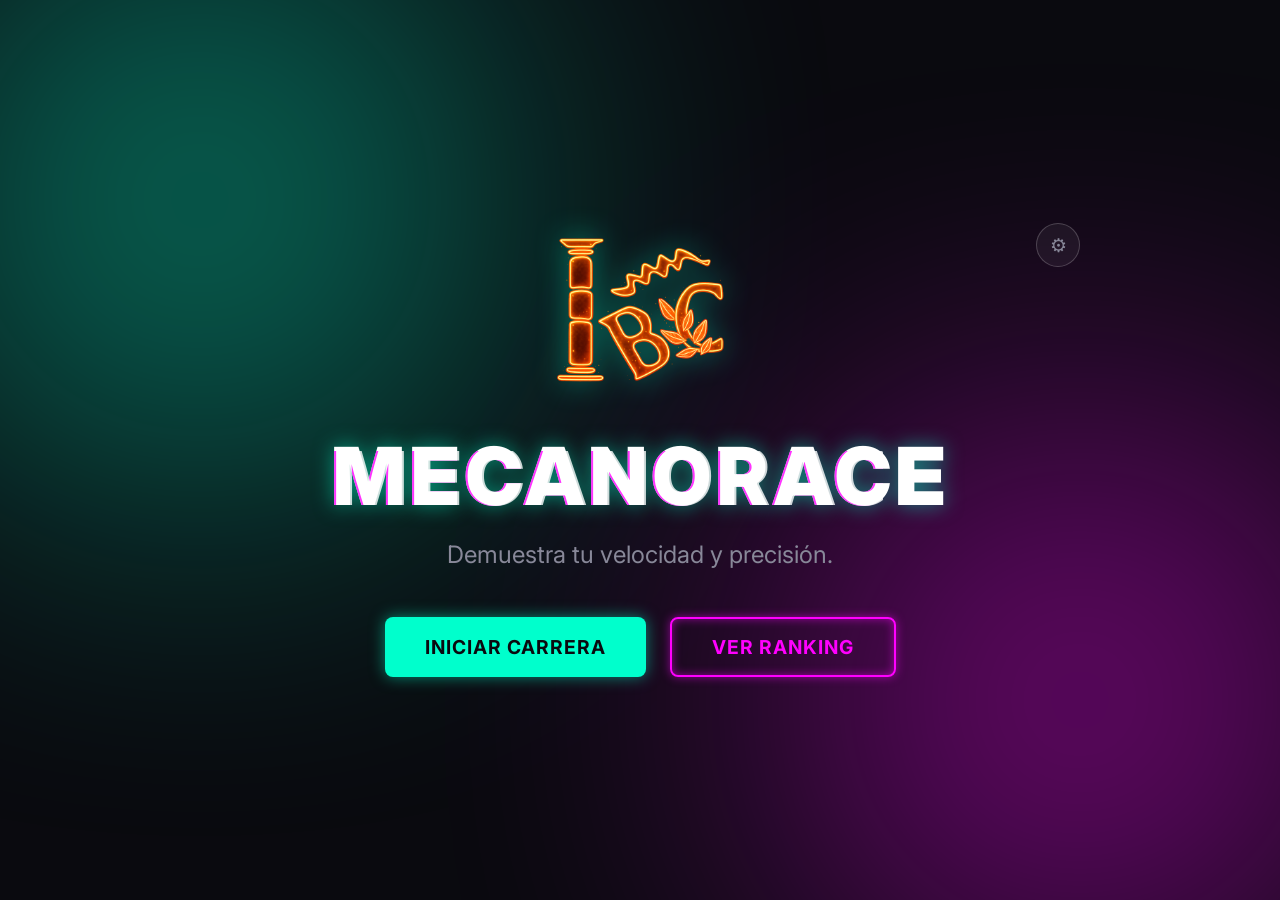
<file: index.html>
<!DOCTYPE html>
<html lang="es">

<head>
    <meta charset="UTF-8">
    <meta name="viewport" content="width=device-width, initial-scale=1.0">
    <title>MecanoRace - Campeonato de Mecanografía</title>
    <!-- Google Fonts -->
    <link rel="preconnect" href="https://fonts.googleapis.com">
    <link rel="preconnect" href="https://fonts.gstatic.com" crossorigin>
    <link
        href="https://fonts.googleapis.com/css2?family=Fira+Code:wght@400;500;700&family=Inter:wght@400;700;900&display=swap"
        rel="stylesheet">
    <!-- Custom CSS -->
    <link rel="stylesheet" href="style.css">
</head>

<body>
    <div class="background-effects">
        <div class="glow glow-1"></div>
        <div class="glow glow-2"></div>
    </div>

    <main class="app-container">
        <!-- WELCOME SCREEN -->
        <section id="welcome-screen" class="screen active" style="position: relative;">
            <img src="botanic.png" alt="Botanic Logo" class="main-logo">
            <a href="admin/index.html" class="admin-link-btn" title="Administración">⚙</a>
            <h1 class="glitch" data-text="MECANORACE">MECANORACE</h1>
            <p class="subtitle">Demuestra tu velocidad y precisión.</p>
            <div class="button-group">
                <button id="btn-start" class="btn btn-primary">INICIAR CARRERA</button>
                <button id="btn-show-leaderboard" class="btn btn-secondary">VER RANKING</button>
            </div>
        </section>

        <!-- GAME SCREEN -->
        <section id="game-screen" class="screen hidden">
            <header class="game-dashboard" style="position: relative;">
                <div style="position: absolute; top: 0; right: -50px; display: flex; flex-direction: column; gap: 0.5rem; z-index: 10;">
                    <button id="btn-restart" class="btn btn-icon" title="Reiniciar" style="padding: 0.5rem; width: 40px; height: 40px; display: flex; align-items: center; justify-content: center; font-size: 1.5rem; border-radius: 8px;">↻</button>
                    <button id="btn-quit" class="btn btn-icon" title="Abandonar" style="padding: 0.5rem; width: 40px; height: 40px; display: flex; align-items: center; justify-content: center; font-size: 1.5rem; border-radius: 8px;">✕</button>
                </div>
                <div class="stats-row">
                    <div class="stat-box">
                        <span class="stat-label">TIEMPO</span>
                        <span id="stat-time" class="stat-value">0.0s</span>
                    </div>
                    <div class="stat-box">
                        <span class="stat-label">RIVAL (MEJOR)</span>
                        <span id="stat-ghost-wpm" class="stat-value"
                            style="color: var(--secondary); text-shadow: 0 0 10px var(--secondary-glow);">-</span>
                    </div>
                    <div class="stat-box">
                        <span class="stat-label">PPM</span>
                        <span id="stat-wpm" class="stat-value">0</span>
                    </div>
                    <div class="stat-box">
                        <span class="stat-label">PRECISIÓN</span>
                        <span id="stat-accuracy" class="stat-value">100%</span>
                    </div>
                </div>

                <div class="progress-section">
                    <div class="progress-track" style="margin-bottom: 0.5rem;">
                        <div id="ghost-progress-bar" class="progress-fill ghost-fill"></div>
                    </div>

                    <div class="progress-track" style="margin-bottom: 1rem;">
                        <div id="player-progress-bar" class="progress-fill player-fill"></div>
                    </div>

                    <!-- Gráfica de neon WPM vs Progreso -->
                    <canvas id="wpm-chart" width="800" height="100"
                        style="width: 100%; height: 100px; display: block;"></canvas>
                </div>
                <div class="text-container" id="text-display">
                    <!-- Text characters will be injected here -->
                </div>
            </header>
        </section>

        <!-- RESULT SCREEN -->
        <section id="result-screen" class="screen hidden">
            <h2 class="section-title">¡CARRERA TERMINADA!</h2>

            <div class="results-grid">
                <div class="result-card highlight">
                    <span class="result-label">VELOCIDAD</span>
                    <span id="final-wpm" class="result-value">0 <small>PPM</small></span>
                </div>
                <div class="result-card">
                    <span class="result-label">PRECISIÓN</span>
                    <span id="final-accuracy" class="result-value">0%</span>
                </div>
                <div class="result-card">
                    <span class="result-label">TIEMPO</span>
                    <span id="final-time" class="result-value">0s</span>
                </div>
            </div>

            <form id="save-score-form" class="save-form">
                <p>¡Registra tu marca en el ranking!</p>
                <div class="input-group">
                    <input type="text" id="player-name" placeholder="Tus Iniciales o Nombre" maxlength="15" required
                        autocomplete="off">
                    <button type="submit" class="btn btn-primary">GUARDAR</button>
                </div>
            </form>
            <button id="btn-skip-save" class="btn btn-secondary mt-4">VOLVER AL INICIO</button>
        </section>

        <!-- LEADERBOARD SCREEN -->
        <section id="leaderboard-screen" class="screen hidden">
            <h2 class="section-title">TOP MECANÓGRAFOS</h2>

            <div class="leaderboard-container">
                <table class="leaderboard-table">
                    <thead>
                        <tr>
                            <th>POS</th>
                            <th>NOMBRE</th>
                            <th>PPM</th>
                            <th>PRECISIÓN</th>
                        </tr>
                    </thead>
                    <tbody id="leaderboard-body">
                        <!-- Leaderboard rows will be injected here -->
                    </tbody>
                </table>
            </div>

            <button id="btn-back-home" class="btn btn-secondary mt-4">VOLVER AL INICIO</button>
        </section>
    </main>

    <!-- Custom JS -->
    <script src="main.js"></script>
</body>

</html>
</file>
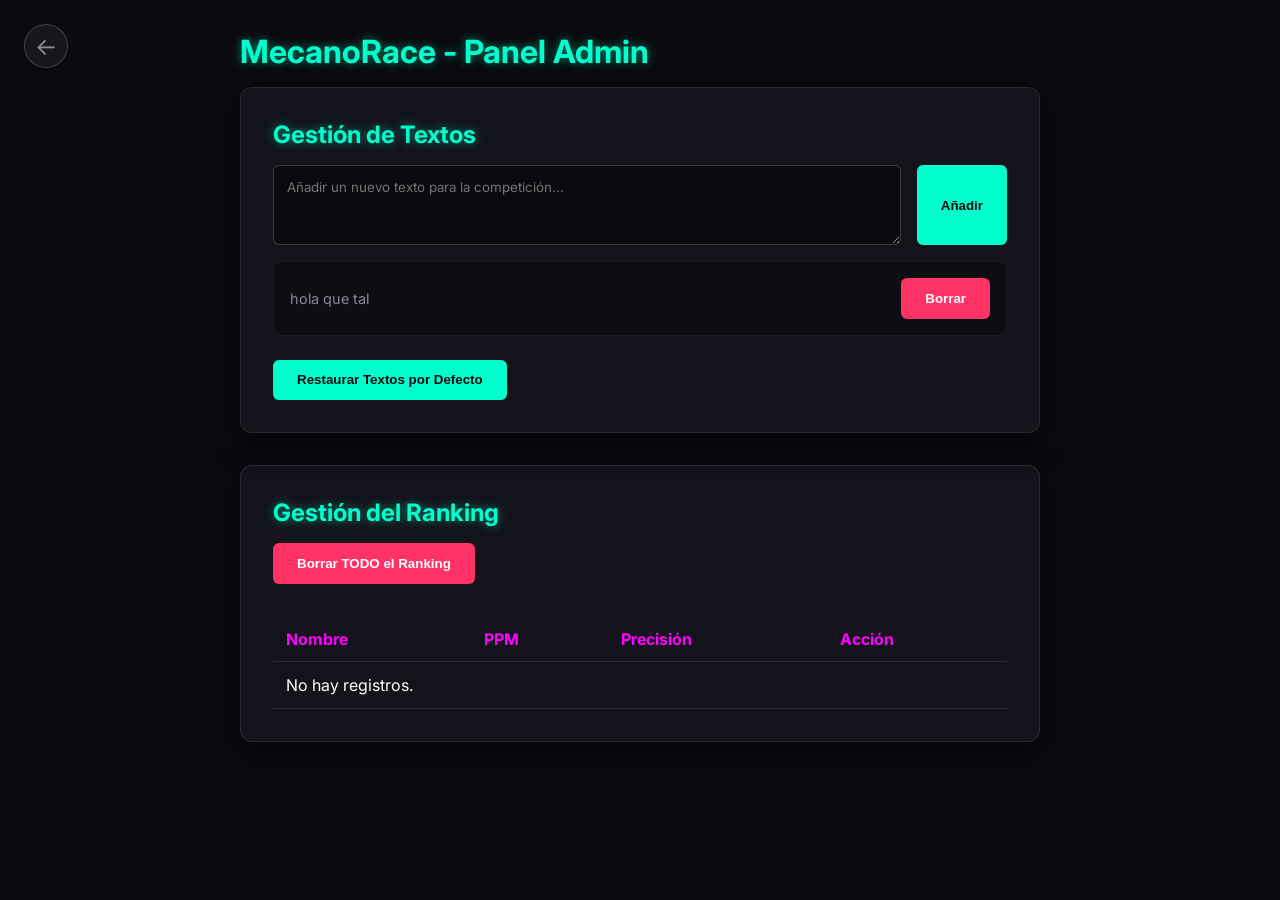
<file: admin/index.html>
<!DOCTYPE html>
<html lang="es">
<head>
    <meta charset="UTF-8">
    <meta name="viewport" content="width=device-width, initial-scale=1.0">
    <title>Admin - MecanoRace</title>
    <link href="https://fonts.googleapis.com/css2?family=Fira+Code:wght@400;700&family=Inter:wght@400;700;900&display=swap" rel="stylesheet">
    <style>
        :root {
            --bg-dark: #0a0a0f;
            --bg-panel: rgba(20, 20, 30, 0.9);
            --primary: #00ffcc;
            --primary-glow: rgba(0, 255, 204, 0.5);
            --secondary: #ff00ff;
            --error: #ff3366;
            --text-main: #ffffff;
            --text-muted: #888899;
            --font-ui: 'Inter', sans-serif;
        }

        * {
            margin: 0;
            padding: 0;
            box-sizing: border-box;
        }

        body {
            background-color: var(--bg-dark);
            color: var(--text-main);
            font-family: var(--font-ui);
            min-height: 100vh;
            padding: 2rem;
        }

        h1, h2 {
            color: var(--primary);
            margin-bottom: 1rem;
            text-shadow: 0 0 10px var(--primary-glow);
        }

        .container {
            max-width: 800px;
            margin: 0 auto;
        }

        .panel {
            background: var(--bg-panel);
            padding: 2rem;
            border-radius: 12px;
            border: 1px solid rgba(255, 255, 255, 0.1);
            margin-bottom: 2rem;
            box-shadow: 0 10px 30px rgba(0,0,0,0.5);
        }

        .hidden { display: none !important; }

        /* Forms */
        .input-group {
            margin-bottom: 1rem;
            display: flex;
            gap: 1rem;
        }

        input[type="password"], input[type="text"], textarea {
            width: 100%;
            background: rgba(0, 0, 0, 0.5);
            border: 1px solid rgba(255, 255, 255, 0.2);
            color: var(--text-main);
            padding: 0.8rem;
            border-radius: 6px;
            font-family: var(--font-ui);
            outline: none;
        }
        
        textarea {
            resize: vertical;
            min-height: 80px;
        }

        input:focus, textarea:focus {
            border-color: var(--primary);
            box-shadow: 0 0 5px var(--primary-glow);
        }

        .btn {
            padding: 0.8rem 1.5rem;
            background: var(--primary);
            color: var(--bg-dark);
            border: none;
            border-radius: 6px;
            font-weight: bold;
            cursor: pointer;
            transition: all 0.2s;
        }

        .btn:hover {
            box-shadow: 0 0 15px var(--primary-glow);
        }

        .btn-danger {
            background: var(--error);
            color: white;
        }
        
        .btn-danger:hover {
            box-shadow: 0 0 15px rgba(255, 51, 102, 0.5);
        }

        /* Lists */
        .item-list {
            list-style: none;
            margin-top: 1rem;
        }

        .item-list li {
            background: rgba(0,0,0,0.3);
            padding: 1rem;
            border: 1px solid rgba(255,255,255,0.05);
            margin-bottom: 0.5rem;
            border-radius: 6px;
            display: flex;
            justify-content: space-between;
            align-items: center;
            gap: 1rem;
        }
        
        .text-preview {
            flex: 1;
            font-size: 0.9rem;
            color: var(--text-muted);
        }

        table {
            width: 100%;
            border-collapse: collapse;
            margin-top: 1rem;
        }

        th, td {
            padding: 0.8rem;
            text-align: left;
            border-bottom: 1px solid rgba(255,255,255,0.1);
        }

        th { color: var(--secondary); }

        .back-btn {
            position: fixed;
            top: 1.5rem;
            left: 1.5rem;
            width: 44px;
            height: 44px;
            background: rgba(255, 255, 255, 0.05);
            border: 1px solid rgba(255, 255, 255, 0.2);
            border-radius: 50%;
            display: flex;
            align-items: center;
            justify-content: center;
            color: var(--text-muted);
            text-decoration: none;
            font-size: 1.5rem;
            transition: all 0.3s ease;
            z-index: 100;
        }

        .back-btn:hover {
            color: var(--primary);
            border-color: var(--primary);
            background: rgba(0, 255, 204, 0.1);
            box-shadow: 0 0 15px var(--primary-glow);
            transform: translateX(-5px);
        }
    </style>
</head>
<body>
    <a href="../index.html" class="back-btn" title="Volver al Juego">←</a>

<div class="container">
    <h1>MecanoRace - Panel Admin</h1>

    <!-- Admin Content -->
    <div id="admin-content">
        
        <!-- Textos -->
        <div class="panel">
            <h2>Gestión de Textos</h2>
            <div class="input-group">
                <textarea id="new-text" placeholder="Añadir un nuevo texto para la competición..."></textarea>
                <button class="btn" onclick="addText()">Añadir</button>
            </div>
            <ul id="texts-list" class="item-list"></ul>
            <button class="btn mt-2" onclick="resetDefaultTexts()" style="margin-top: 1rem;">Restaurar Textos por Defecto</button>
        </div>

        <!-- Leaderboard -->
        <div class="panel">
            <h2>Gestión del Ranking</h2>
            <button class="btn btn-danger" onclick="clearLeaderboard()" style="margin-bottom: 1rem;">Borrar TODO el Ranking</button>
            <table id="leaderboard-table">
                <thead>
                    <tr>
                        <th>Nombre</th>
                        <th>PPM</th>
                        <th>Precisión</th>
                        <th>Acción</th>
                    </tr>
                </thead>
                <tbody id="leaderboard-body"></tbody>
            </table>
        </div>
        
    </div>
</div>

<script>
    const defaultTexts = [
        "La tecnología no es nada. Lo importante es que tengas fe en la gente, que sean básicamente buenas e inteligentes, y si les das herramientas, harán cosas maravillosas con ellas.",
        "El diseño no es solo lo que se ve y lo que se siente. El diseño es cómo funciona. La innovación distingue a los líderes de los seguidores en el mundo moderno.",
        "Escribir rápido y sin errores es una habilidad esencial en la era digital. Cada pulsación en el teclado es un paso más hacia la eficiencia absoluta y el dominio de la máquina.",
        "En el vasto universo de la programación, la lógica y la creatividad convergen. Una mente aguda puede resolver problemas complejos escribiendo líneas de código que transforman ideas en realidad tangible.",
        "Las máquinas computacionales pueden procesar información a velocidades increíbles, pero todavía requieren de la intuición humana para guiar su inmenso poder hacia propósitos verdaderamente significativos y útiles."
    ];

    // Cargar datos al iniciar
    loadData();

    function loadData() {
        renderTexts();
        renderLeaderboard();
    }

    /* --- GESTIÓN DE TEXTOS --- */
    function getTexts() {
        let texts = JSON.parse(localStorage.getItem('mecanorace_texts'));
        if (!texts || !Array.isArray(texts) || texts.length === 0) {
            texts = defaultTexts;
            localStorage.setItem('mecanorace_texts', JSON.stringify(texts));
        }
        return texts;
    }

    function renderTexts() {
        const texts = getTexts();
        const list = document.getElementById('texts-list');
        list.innerHTML = '';
        texts.forEach((t, i) => {
            const li = document.createElement('li');
            li.innerHTML = `
                <div class="text-preview">${t}</div>
                <button class="btn btn-danger" onclick="deleteText(${i})">Borrar</button>
            `;
            list.appendChild(li);
        });
    }

    function addText() {
        const input = document.getElementById('new-text');
        const val = input.value.trim();
        if (val) {
            const texts = getTexts();
            texts.push(val);
            localStorage.setItem('mecanorace_texts', JSON.stringify(texts));
            input.value = '';
            renderTexts();
        }
    }

    function deleteText(index) {
        const texts = getTexts();
        if (texts.length <= 1) {
            return;
        }
        texts.splice(index, 1);
        localStorage.setItem('mecanorace_texts', JSON.stringify(texts));
        renderTexts();
    }

    function resetDefaultTexts() {
        localStorage.setItem('mecanorace_texts', JSON.stringify(defaultTexts));
        renderTexts();
    }

    /* --- GESTIÓN DE RANKING --- */
    function getLeaderboard() {
        return JSON.parse(localStorage.getItem('mecanorace_leaderboard')) || [];
    }

    function renderLeaderboard() {
        const lb = getLeaderboard();
        const tbody = document.getElementById('leaderboard-body');
        tbody.innerHTML = '';
        
        if (lb.length === 0) {
            tbody.innerHTML = '<tr><td colspan="4">No hay registros.</td></tr>';
            return;
        }

        lb.forEach((score, i) => {
            const tr = document.createElement('tr');
            tr.innerHTML = `
                <td>${score.name}</td>
                <td>${score.wpm}</td>
                <td>${score.accuracy}%</td>
                <td><button class="btn btn-danger" style="padding:0.3rem 0.8rem;" onclick="deleteScore(${i})">Borrar</button></td>
            `;
            tbody.appendChild(tr);
        });
    }

    function deleteScore(index) {
        const lb = getLeaderboard();
        lb.splice(index, 1);
        localStorage.setItem('mecanorace_leaderboard', JSON.stringify(lb));
        renderLeaderboard();
    }

    function clearLeaderboard() {
        localStorage.setItem('mecanorace_leaderboard', JSON.stringify([]));
        renderLeaderboard();
    }
</script>

</body>
</html>
</file>
<file: style.css>
:root {
    --bg-dark: #0a0a0f;
    --bg-panel: rgba(20, 20, 30, 0.7);
    --primary: #00ffcc;
    --primary-glow: rgba(0, 255, 204, 0.5);
    --secondary: #ff00ff;
    --secondary-glow: rgba(255, 0, 255, 0.5);
    --text-main: #ffffff;
    --text-muted: #888899;
    --error: #ff3366;
    --correct: #00ffcc;
    --font-ui: 'Inter', sans-serif;
    --font-mono: 'Fira Code', monospace;
}

* {
    margin: 0;
    padding: 0;
    box-sizing: border-box;
}

body {
    background-color: var(--bg-dark);
    color: var(--text-main);
    font-family: var(--font-ui);
    min-height: 100vh;
    display: flex;
    justify-content: center;
    align-items: center;
    overflow-x: hidden;
    position: relative;
}

/* Background Effects */
.background-effects {
    position: fixed;
    top: 0;
    left: 0;
    width: 100vw;
    height: 100vh;
    z-index: -1;
    overflow: hidden;
}

.glow {
    position: absolute;
    width: 600px;
    height: 600px;
    border-radius: 50%;
    filter: blur(150px);
    opacity: 0.4;
    animation: float 10s infinite alternate ease-in-out;
}

.glow-1 {
    background: var(--primary);
    top: -100px;
    left: -100px;
}

.glow-2 {
    background: var(--secondary);
    bottom: -100px;
    right: -100px;
    animation-delay: -5s;
}

@keyframes float {
    0% {
        transform: translate(0, 0) scale(1);
    }

    100% {
        transform: translate(50px, 50px) scale(1.1);
    }
}

/* App Container */
.app-container {
    width: 100%;
    max-width: 900px;
    padding: 0.6rem;
    position: relative;
    z-index: 1;
}

/* Screens */
.screen {
    display: none;
    flex-direction: column;
    align-items: center;
    text-align: center;
    animation: fadeIn 0.4s ease-out forwards;
}

.screen.active {
    display: flex;
}

.hidden {
    display: none !important;
}

@keyframes fadeIn {
    from {
        opacity: 0;
        transform: translateY(20px);
    }

    to {
        opacity: 1;
        transform: translateY(0);
    }
}

/* Welcome Screen */
.glitch {
    font-size: 5rem;
    font-weight: 900;
    text-transform: uppercase;
    position: relative;
    text-shadow: 0 0 20px var(--primary-glow);
    margin-bottom: 1rem;
    letter-spacing: 4px;
}

.main-logo {
    max-width: 180px;
    height: auto;
    margin-bottom: 1.5rem;
    filter: drop-shadow(0 0 15px rgba(0, 255, 204, 0.4));
}

.glitch::before,
.glitch::after {
    content: attr(data-text);
    position: absolute;
    top: 0;
    left: 0;
    width: 100%;
    height: 100%;
    opacity: 0.8;
}

.glitch::before {
    left: 2px;
    text-shadow: -2px 0 var(--secondary);
    clip: rect(24px, 550px, 90px, 0);
    animation: glitch-anim 3s infinite linear alternate-reverse;
}

.glitch::after {
    left: -2px;
    text-shadow: -2px 0 var(--primary);
    clip: rect(85px, 550px, 140px, 0);
    animation: glitch-anim 2.5s infinite linear alternate-reverse;
}

@keyframes glitch-anim {
    0% {
        clip: rect(10px, 9999px, 44px, 0);
    }

    20% {
        clip: rect(80px, 9999px, 12px, 0);
    }

    40% {
        clip: rect(15px, 9999px, 66px, 0);
    }

    60% {
        clip: rect(94px, 9999px, 33px, 0);
    }

    80% {
        clip: rect(33px, 9999px, 88px, 0);
    }

    100% {
        clip: rect(66px, 9999px, 11px, 0);
    }
}

.subtitle {
    font-size: 1.5rem;
    color: var(--text-muted);
    margin-bottom: 3rem;
}

.admin-link-btn {
    position: absolute;
    top: 0;
    right: 0;
    width: 44px;
    height: 44px;
    background: rgba(255, 255, 255, 0.05);
    border: 1px solid rgba(255, 255, 255, 0.2);
    border-radius: 50%;
    display: flex;
    align-items: center;
    justify-content: center;
    color: var(--text-muted);
    text-decoration: none;
    font-size: 1.2rem;
    transition: all 0.3s ease;
    z-index: 10;
}

.admin-link-btn:hover {
    color: var(--primary);
    border-color: var(--primary);
    background: rgba(0, 255, 204, 0.1);
    box-shadow: 0 0 15px var(--primary-glow);
    transform: rotate(90deg);
}

.button-group {
    display: flex;
    gap: 1.5rem;
    flex-wrap: wrap;
    justify-content: center;
}

/* Buttons */
.btn {
    padding: 1rem 2.5rem;
    font-size: 1.2rem;
    font-weight: 700;
    font-family: var(--font-ui);
    border: none;
    border-radius: 8px;
    cursor: pointer;
    transition: all 0.2s ease;
    text-transform: uppercase;
    letter-spacing: 1px;
}

.btn:active {
    transform: scale(0.95);
}

.btn-primary {
    background: var(--primary);
    color: var(--bg-dark);
    box-shadow: 0 0 15px var(--primary-glow);
}

.btn-primary:hover {
    box-shadow: 0 0 30px var(--primary-glow);
    background: #1affd1;
}

.btn-secondary {
    background: transparent;
    color: var(--secondary);
    border: 2px solid var(--secondary);
    box-shadow: 0 0 10px var(--secondary-glow) inset, 0 0 10px var(--secondary-glow);
}

.btn-secondary:hover {
    background: rgba(255, 0, 255, 0.1);
    box-shadow: 0 0 20px var(--secondary-glow) inset, 0 0 20px var(--secondary-glow);
}

.btn-icon {
    background: transparent;
    color: var(--text-muted);
    border: 1px solid var(--text-muted);
    padding: 0.5rem 1rem;
    font-size: 0.9rem;
}

.btn-icon:hover {
    color: var(--text-main);
    border-color: var(--text-main);
}

.mt-4 {
    margin-top: 2rem;
}

/* Game Screen */
.game-dashboard {
    display: flex;
    flex-direction: column;
    width: 100%;
    margin-bottom: 0.8rem;
    background: var(--bg-panel);
    padding: 1.5rem;
    border-radius: 12px;
    border: 1px solid rgba(255, 255, 255, 0.1);
    backdrop-filter: blur(10px);
}

.stats-row {
    display: flex;
    justify-content: space-between;
    width: 100%;
    margin-bottom: 1.5rem;
}

.stat-box {
    display: flex;
    flex-direction: column;
    align-items: center;
}

.stat-label {
    font-size: 0.8rem;
    color: var(--text-muted);
    letter-spacing: 2px;
    margin-bottom: 0.5rem;
}

.stat-value {
    font-size: 2rem;
    font-weight: 900;
    color: var(--primary);
    text-shadow: 0 0 10px var(--primary-glow);
    font-variant-numeric: tabular-nums;
}

.text-container {
    font-family: var(--font-mono);
    font-size: 1.8rem;
    line-height: 1.6;
    text-align: left;
    background: var(--bg-panel);
    padding: 2.5rem;
    border-radius: 12px;
    border: 1px solid rgba(255, 255, 255, 0.1);
    backdrop-filter: blur(10px);
    width: 100%;
    box-shadow: inset 0 10px 30px rgba(0, 0, 0, 0.5);
    user-select: none;
    position: relative;
}

/* Caret */
.text-container::after {
    content: '';
    position: absolute;
    width: 3px;
    height: 2.2rem;
    background-color: var(--primary);
    box-shadow: 0 0 8px var(--primary);
    animation: blink 1s step-end infinite;
    display: none;
    /* Handled by JS dynamically */
}

@keyframes blink {

    0%,
    100% {
        opacity: 1;
    }

    50% {
        opacity: 0;
    }
}

.char {
    color: var(--text-muted);
    position: relative;
    transition: color 0.1s ease;
}

.char.correct {
    color: var(--text-main);
    text-shadow: 0 0 5px rgba(255, 255, 255, 0.5);
}

.char.incorrect {
    color: var(--error);
    text-shadow: 0 0 8px var(--error);
    background: rgba(255, 51, 102, 0.2);
    border-radius: 2px;
}

.char.active {
    border-bottom: 2px solid var(--primary);
}

.game-controls {
    display: flex;
    justify-content: center;
    width: 100%;
}

/* Result Screen */
.section-title {
    font-size: 3rem;
    font-weight: 900;
    margin-bottom: 2rem;
    color: var(--secondary);
    text-shadow: 0 0 15px var(--secondary-glow);
    letter-spacing: 2px;
}

.results-grid {
    display: flex;
    gap: 1.5rem;
    margin-bottom: 3rem;
    width: 100%;
    justify-content: center;
}

.result-card {
    background: var(--bg-panel);
    border: 1px solid rgba(255, 255, 255, 0.1);
    border-radius: 12px;
    padding: 2rem;
    min-width: 200px;
    backdrop-filter: blur(10px);
    display: flex;
    flex-direction: column;
    align-items: center;
}

.result-card.highlight {
    border-color: var(--primary);
    box-shadow: 0 0 20px rgba(0, 255, 204, 0.2);
    transform: scale(1.05);
}

.result-card.highlight .result-value {
    color: var(--primary);
    text-shadow: 0 0 15px var(--primary-glow);
}

.result-label {
    font-size: 0.9rem;
    color: var(--text-muted);
    letter-spacing: 2px;
    margin-bottom: 1rem;
}

.result-value {
    font-size: 3rem;
    font-weight: 900;
}

.result-value small {
    font-size: 1rem;
    color: var(--text-muted);
}

.save-form {
    background: var(--bg-panel);
    padding: 2rem;
    border-radius: 12px;
    border: 1px solid rgba(255, 255, 255, 0.1);
}

.save-form p {
    margin-bottom: 1.5rem;
    font-size: 1.2rem;
}

.input-group {
    display: flex;
    gap: 1rem;
    flex-wrap: wrap;
}

.input-group input {
    flex: 1;
    min-width: 200px;
    max-width: 300px;
    background: rgba(0, 0, 0, 0.5);
    border: 2px solid rgba(255, 255, 255, 0.2);
    color: var(--text-main);
    padding: 1rem;
    font-size: 1.2rem;
    border-radius: 8px;
    font-family: var(--font-ui);
    outline: none;
    transition: all 0.3s ease;
}

.input-group input:focus {
    border-color: var(--primary);
    box-shadow: 0 0 10px var(--primary-glow);
}

/* Leaderboard Screen */
.leaderboard-container {
    width: 100%;
    background: var(--bg-panel);
    border-radius: 12px;
    border: 1px solid rgba(255, 255, 255, 0.1);
    backdrop-filter: blur(10px);
    overflow: hidden;
}

.leaderboard-table {
    width: 100%;
    border-collapse: collapse;
    text-align: left;
}

.leaderboard-table th {
    background: rgba(0, 0, 0, 0.5);
    padding: 1.5rem 1rem;
    color: var(--text-muted);
    font-weight: 700;
    letter-spacing: 1px;
}

.leaderboard-table td {
    padding: 1rem;
    border-bottom: 1px solid rgba(255, 255, 255, 0.05);
    font-size: 1.2rem;
}

.leaderboard-table tr:last-child td {
    border-bottom: none;
}

.leaderboard-table tr:nth-child(1) td {
    color: #ffd700;
    font-weight: 900;
}

.leaderboard-table tr:nth-child(2) td {
    color: #c0c0c0;
    font-weight: 700;
}

.leaderboard-table tr:nth-child(3) td {
    color: #cd7f32;
    font-weight: 700;
}

/* Media Queries */
@media (max-width: 768px) {
    .glitch {
        font-size: 3rem;
    }

    .text-container {
        font-size: 1.5rem;
        padding: 1.5rem;
    }

    .results-grid {
        flex-direction: column;
        align-items: center;
    }

    .result-card {
        width: 100%;
        max-width: 300px;
    }

    .input-group {
        flex-direction: column;
    }
}

/* Neon Progress Bars */

.progress-label {
    font-size: 0.9rem;
    font-weight: 700;
    color: var(--text-muted);
    letter-spacing: 2px;
    margin-bottom: 0.5rem;
    display: flex;
    justify-content: space-between;
}

.progress-track {
    width: 100%;
    height: 10px;
    background: rgba(0, 0, 0, 0.5);
    border-radius: 5px;
    margin-bottom: 1rem;
    overflow: hidden;
    position: relative;
    border: 1px solid rgba(255, 255, 255, 0.05);
}

.progress-fill {
    height: 100%;
    width: 0%;
    border-radius: 5px;
    transition: width 0.1s linear;
}

.ghost-fill {
    background: var(--secondary);
    box-shadow: 0 0 15px var(--secondary-glow);
}

.player-fill {
    background: var(--primary);
    box-shadow: 0 0 15px var(--primary-glow);
}
</file>
